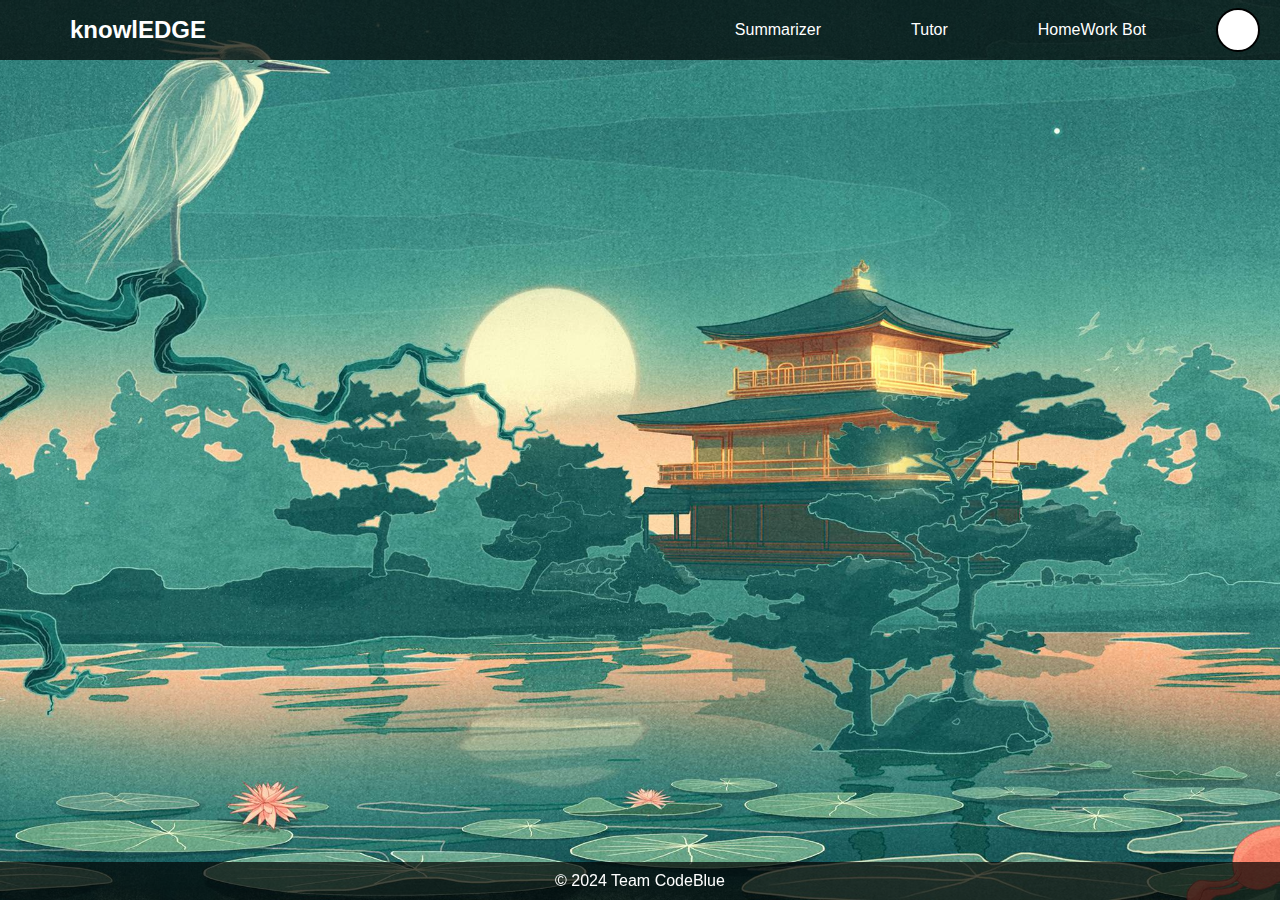
<file: index.html>
<!DOCTYPE html>
<html lang="en">
<head>
    <meta charset="UTF-8">
    <meta name="viewport" content="width=device-width, initial-scale=1.0">
    <title>knowlEDGE Website</title>
    <link rel="stylesheet" href="style.css">
</head>
<body>
    <nav class="navbar">
        <div class="logo">knowlEDGE</div>
        <div class="nav-items">
            <div class="nav-item">Summarizer</div>
            <div class="nav-item">Tutor</div>
            <div class="nav-item">HomeWork Bot</div>
            <div class="profile-circle"></div>
        </div>
    </nav>
    <footer class="footer">
        &copy; 2024 Team CodeBlue
    </footer>
</body>
</html>
</file>
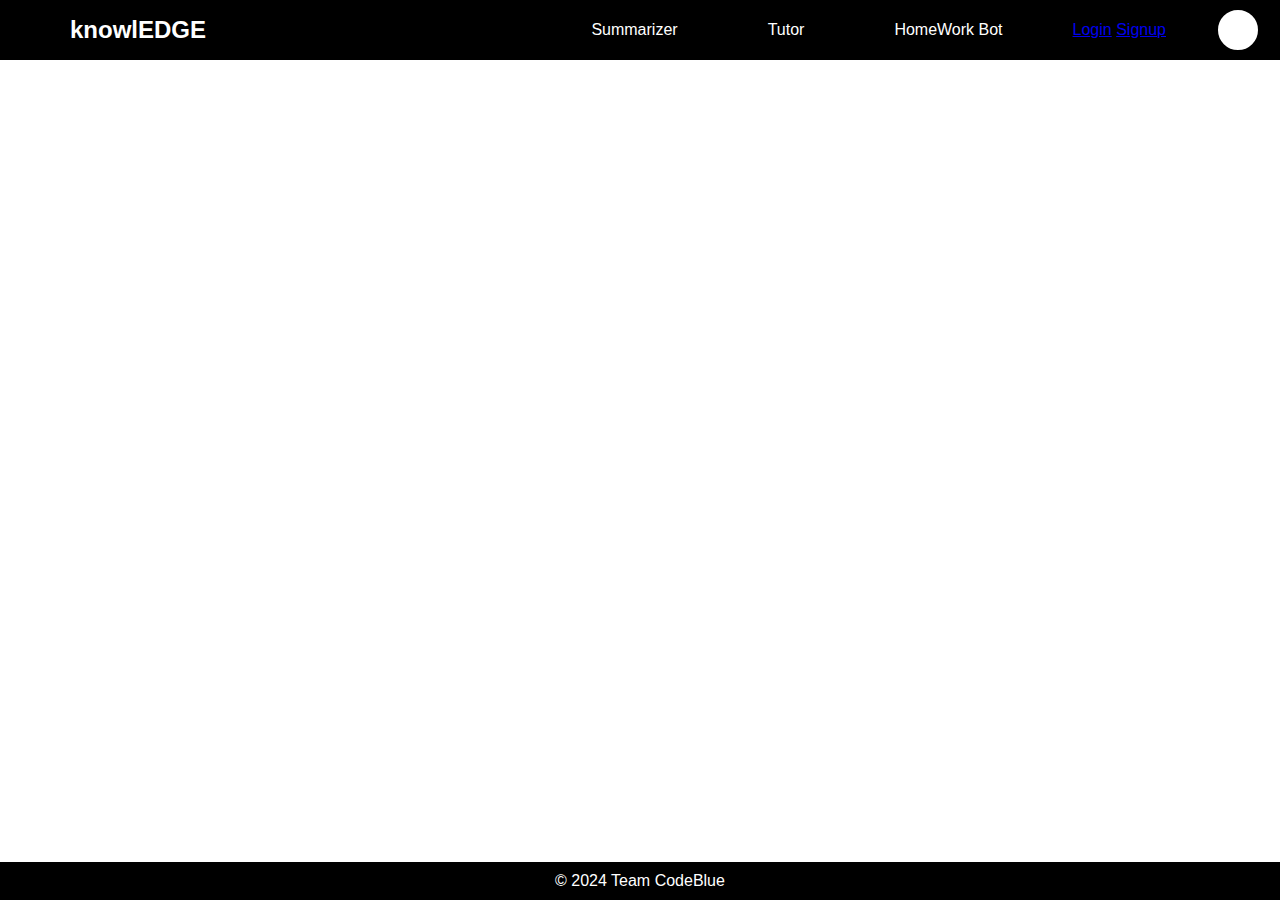
<file: knowlEDGE/index.html>
<!DOCTYPE html>
<html lang="en">
<head>
    <meta charset="UTF-8">
    <meta name="viewport" content="width=device-width, initial-scale=1.0">
    <title>knowlEDGE Website</title>
    <link rel="stylesheet" href="style.css">
</head>
<body>
    <nav class="navbar">
        <div class="logo">knowlEDGE</div>
        <div class="nav-items">
            <div class="nav-item">Summarizer</div>
            <div class="nav-item">Tutor</div>
            <div class="nav-item">HomeWork Bot</div>
            <div class="login-signup">
                <a href="login.html">Login</a>
                <a href="signup.html">Signup</a>
            </div>
            <div class="profile-circle"></div>
        </div>
    </nav>
    <footer class="footer">
        &copy; 2024 Team CodeBlue
    </footer>
</body>
</html>
</file>
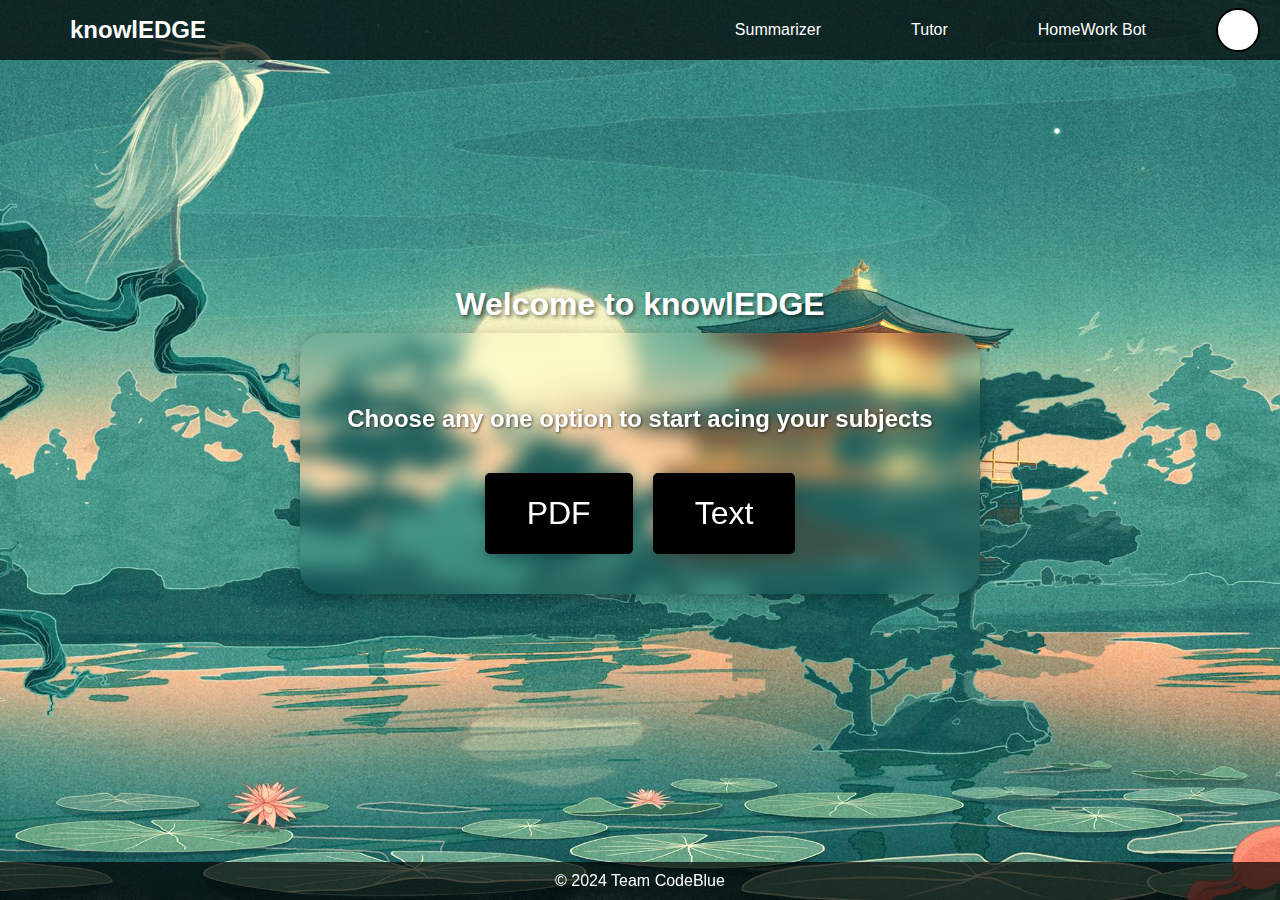
<file: 1.html>
<!DOCTYPE html>
<html lang="en">
<head>
    <meta charset="UTF-8">
    <meta name="viewport" content="width=device-width, initial-scale=1.0">
    <title>knowlEDGE Website</title>
    <link rel="stylesheet" href="style.css">
</head>
<body>
    <nav class="navbar">
        <a href="1.html" class="logo">knowlEDGE</a>
        <div class="nav-items">
            <div class="nav-item" onclick="window.location.href='3.html'">Summarizer</div>
            <div class="nav-item" onclick="window.location.href='4.html'">Tutor</div>
            <div class="nav-item" onclick="window.location.href='5.html'">HomeWork Bot</div>
            <div class="profile-circle"></div>
        </div>
    </nav>
    
    <div class="button-container">
        <h2>Welcome to knowlEDGE</h2>
        <div class="buttons">
            <h4>Choose any one option to start acing your subjects</h4>
            <div class="button-group">
                <button class="redirect-button" onclick="window.location.href='3.html'"><span>PDF</span></button>
                <button class="redirect-button" onclick="window.location.href='3.html'"><span>Text</span></button>
            </div>
        </div>
    </div>
    
    <footer class="footer">
        &copy; 2024 Team CodeBlue
    </footer>
</body>
</html>
</file>
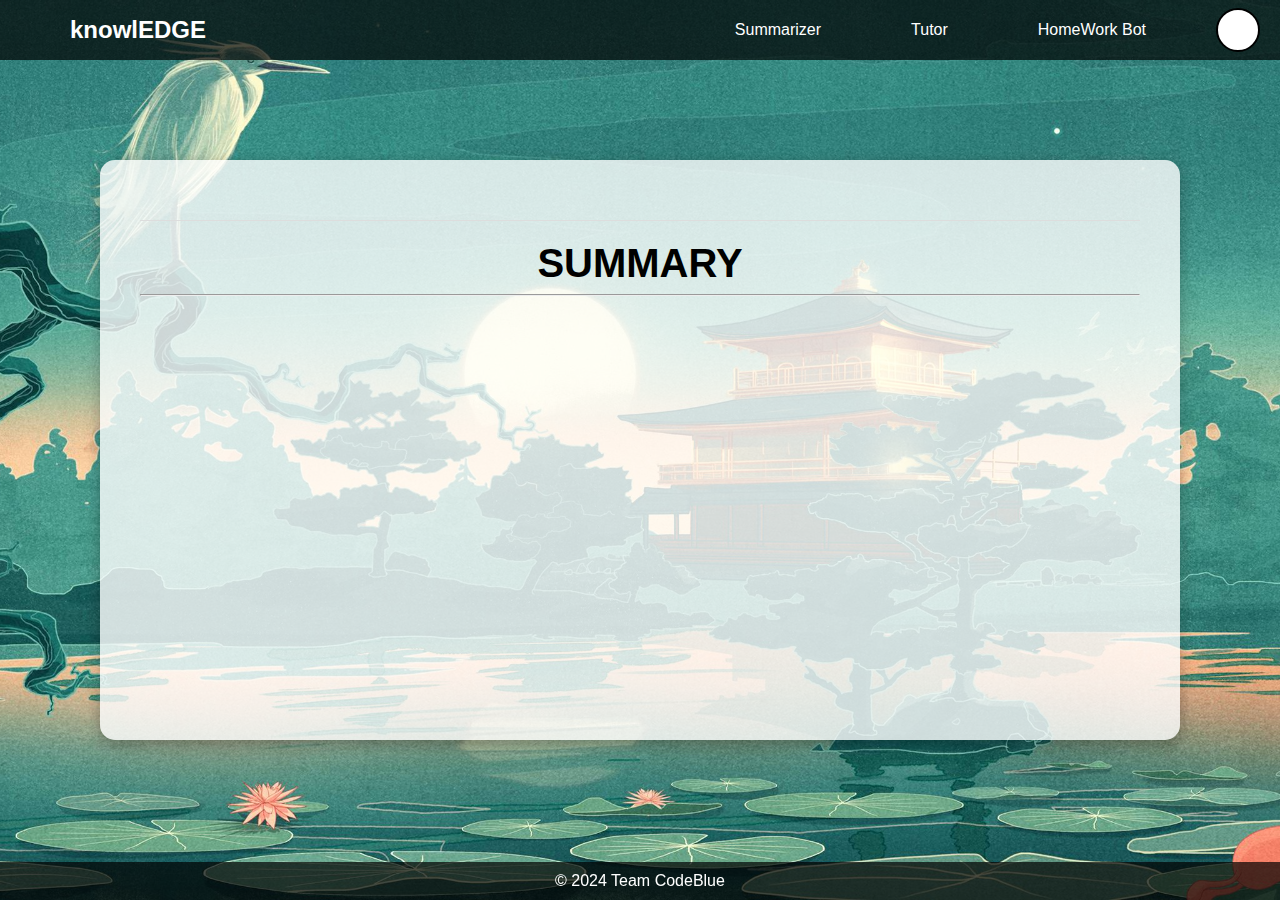
<file: 3.html>
<!DOCTYPE html>
<html lang="en">
<head>
    <meta charset="UTF-8">
    <meta name="viewport" content="width=device-width, initial-scale=1.0">
    <title>knowlEDGE Website</title>
    <link rel="stylesheet" href="style.css">
</head>
<body>
    <nav class="navbar">
        <a href="1.html" class="logo">knowlEDGE</a>
        <div class="nav-items">
            <div class="nav-item" onclick="window.location.href='3.html'">Summarizer</div>
            <div class="nav-item" onclick="window.location.href='4.html'">Tutor</div>
            <div class="nav-item" onclick="window.location.href='5.html'">HomeWork Bot</div>
            <div class="profile-circle"></div>
        </div>
    </nav>
    <div class="summary-box">
        <h1>SUMMARY</h1>
        <hr class="partition-line">
        <!-- Placeholder for API output -->
    </div>
    <footer class="footer">
        &copy; 2024 Team CodeBlue
    </footer>
</body>
</html>
</file>
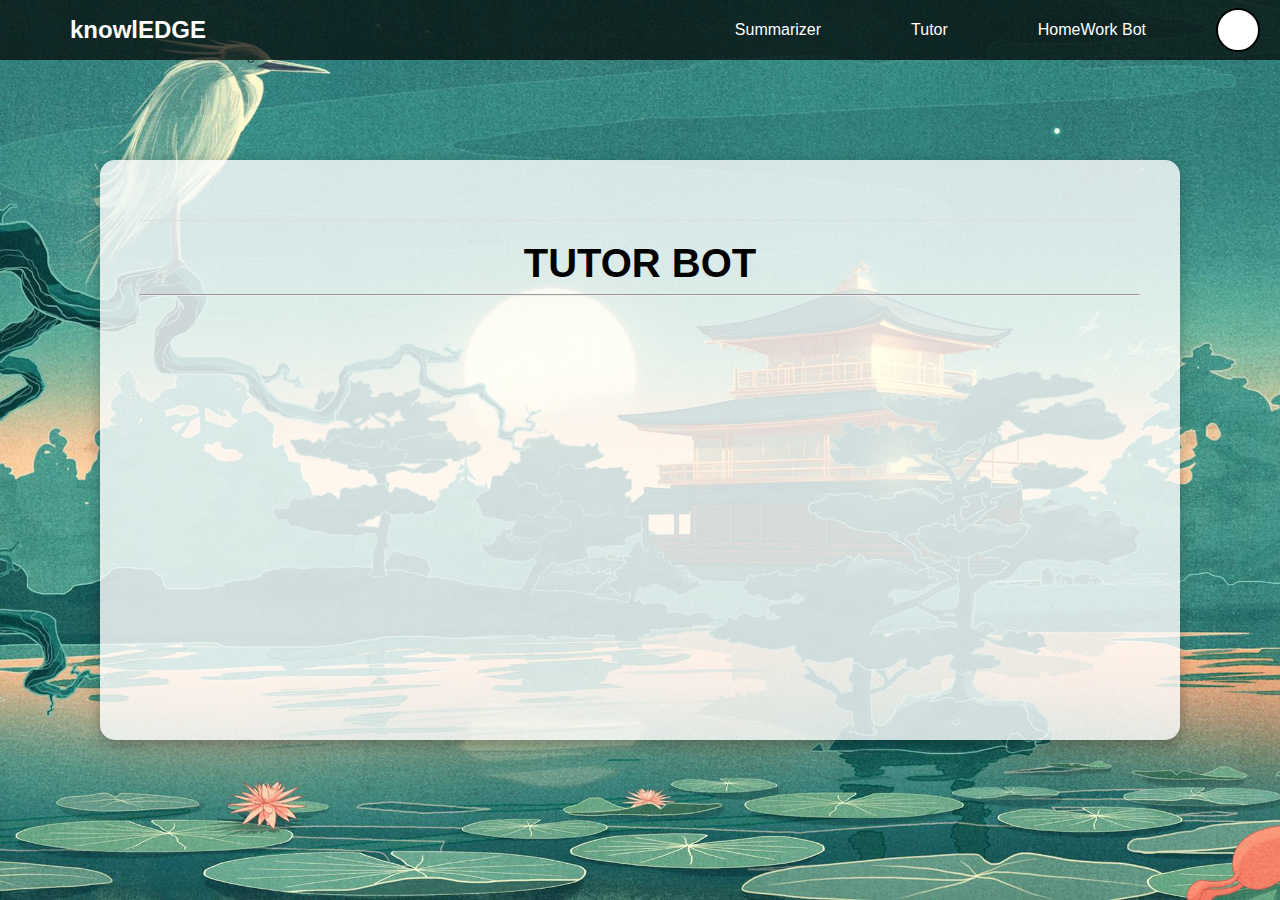
<file: 4.html>
<!DOCTYPE html>
<html lang="en">
<head>
    <meta charset="UTF-8">
    <meta name="viewport" content="width=device-width, initial-scale=1.0">
    <title>knowlEDGE Website</title>
    <link rel="stylesheet" href="style.css">
</head>
<body>
    <nav class="navbar">
        <a href="1.html" class="logo">knowlEDGE</a>
        <div class="nav-items">
            <div class="nav-item" onclick="window.location.href='3.html'">Summarizer</div>
            <div class="nav-item" onclick="window.location.href='4.html'">Tutor</div>
            <div class="nav-item" onclick="window.location.href='5.html'">HomeWork Bot</div>
            <div class="profile-circle"></div>
        </div>
    </nav>
    <div class="summary-box">
        <h1>TUTOR BOT</h1>
        <hr class="partition-line">
        <!-- Placeholder for API output -->
    </div
</file>
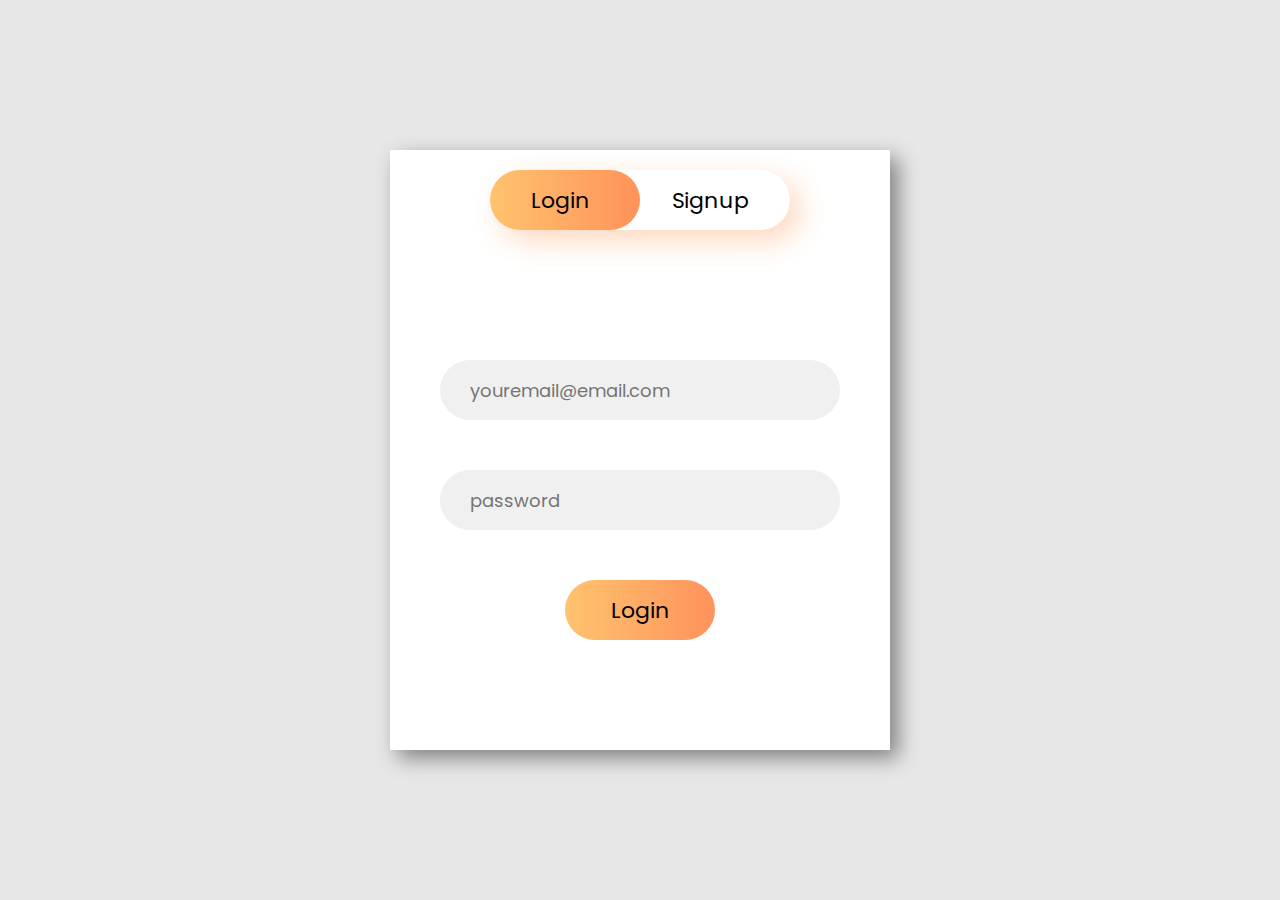
<file: knowlEDGE/login.html>
<!DOCTYPE html>
<html lang="en">
<head>
    <meta charset="UTF-8">
    <meta name="viewport" 
          content="width=device-width, 
                         initial-scale=1.0">
    <title>Login&SignUp</title>
    <link rel="stylesheet" 
          href="style1.css">
</head>

<body>

    <!-- container div -->
    <div class="container">

        <!-- upper button section to select
             the login or signup form -->
        <div class="slider"></div>
        <div class="btn">
            <button class="login">Login</button>
            <button class="signup">Signup</button>
        </div>

        <!-- Form section that contains the
             login and the signup form -->
        <div class="form-section">

            <!-- login form -->
            <div class="login-box">
                <input type="email" 
                       class="email ele" 
                       placeholder="youremail@email.com">
                <input type="password"
                       class="password ele" 
                       placeholder="password">
                <button class="clkbtn">Login</button>
            </div>

            <!-- signup form -->
            <div class="signup-box">
                <input type="text" 
                       class="name ele" 
                       placeholder="Enter your name">
                <input type="email" 
                       class="email ele" 
                       placeholder="youremail@email.com">
                <input type="password" 
                       class="password ele" 
                       placeholder="password">
                <input type="password" 
                       class="password ele" 
                       placeholder="Confirm password">
                <button class="clkbtn">Signup</button>
            </div>
        </div>
    </div>
    <script src="script.js"></script>
</body>
</html>
</file>
<file: style.css>
/* General Styles */
body {
    margin: 0;
    font-family: Arial, sans-serif;
    background: url('1872.jpg') no-repeat center center fixed; /* Background image */
    background-size: cover;
    color: black;
    position: relative;
}

.navbar, .footer, .button-container {
    position: relative;
    z-index: 2; /* Bring navbar, footer, and button container to the front */
}

.navbar {
    display: flex;
    justify-content: space-between;
    align-items: center;
    padding: 0 20px;
    height: 60px;
    background-color: rgba(0, 0, 0, 0.7); /* Semi-transparent background */
    color: white;
}

.logo {
    font-size: 1.5em;
    font-weight: bold;
    padding-left: 50px;
    text-decoration: none; /* Remove underline */
    color: white; /* Ensure the logo color is white */
    transition: color 0.3s ease; /* Smooth transition for color changes */
}

.logo:hover {
    color: white; /* Maintain the same color on hover */
}

.nav-items {
    display: flex;
    gap: 50px; 
    align-items: center;
}

.nav-item {
    padding: 10px 20px;
    cursor: pointer;
    transition: background-color 0.3s ease, border-radius 0.3s ease;
    font-size: 1em;
    border-radius: 15px;
    text-decoration: none; /* Remove underline */
    color: white; /* Ensure the nav item color is white */
}

.nav-item:hover {
    background-color: white;
    color: black;
    border-radius: 15px;
}

.profile-circle {
    width: 40px;
    height: 40px;
    background-color: white;
    border-radius: 50%;
    border: 2px solid black;
}

.footer {
    position: fixed;
    bottom: 0;
    width: 100%;
    text-align: center;
    padding: 10px 0;
    background-color: rgba(0, 0, 0, 0.7); /* Semi-transparent background */
    color: white;
    z-index: 2; /* Ensure footer is above the background */
}

/* Button Container Styles */
.button-container {
    display: flex;
    flex-direction: column;
    justify-content: center;
    align-items: center;
    height: calc(100vh - 60px - 40px); /* Adjust height considering navbar and footer height */
    position: relative;
    z-index: 2; /* Ensure it is above the background image */
}

.buttons {
    background: rgba(0, 0, 0, 0); /* Fully transparent background */
    backdrop-filter: blur(10px); /* Blurs the background behind the element */
    border-radius: 25px; /* Squircle shape */
    padding: 40px;
    display: flex;
    flex-direction: column;
    justify-content: center;
    align-items: center;
    box-shadow: 0 4px 15px rgba(0, 0, 0, 0.3); /* Optional shadow for better visibility */
    width: 80%; /* Adjust as needed */
    max-width: 600px; /* Adjust as needed */
    margin: 0 auto; /* Center the squircle box horizontally */
    position: relative; /* Ensure the squircle is correctly layered */
}

h2 {
    font-size: 2em;
    margin: 0; /* Remove default margin */
    margin-bottom: 10px; /* Space below the h2 element */
    color: #ffffff; /* White color for contrast */
    text-shadow: 2px 2px 4px rgba(0, 0, 0, 0.6); /* Adds shadow for better readability */
    margin-top: -40px; /* Increased negative margin to move the h2 element higher */
}

h4 {
    font-size: 1.5em;
    margin-bottom: 20px; /* Adjusted margin for spacing */
    color: #ffffff; /* White color for contrast */
    text-shadow: 1px 1px 3px rgba(0, 0, 0, 0.6); /* Adds shadow for better readability */
    text-align: center; /* Center text */
}

.button-group {
    display: flex; /* Align buttons side by side */
    gap: 20px; /* Space between buttons */
    margin-top: 20px; /* Space between h4 and buttons */
}

.redirect-button {
    padding: 20px 40px; /* Double the padding to increase button size */
    font-size: 2em; /* Double the font size */
    cursor: pointer;
    border: 2px solid black;
    border-radius: 5px;
    background-color: black;
    color: white;
    position: relative;
    overflow: hidden;
    transition: color 0.3s ease, background-color 0.3s ease, box-shadow 0.3s ease, transform 0.3s ease;
    box-shadow: 0 4px 6px rgba(0, 0, 0, 0.1);
    z-index: 2; /* Ensure buttons are in front */
}

.redirect-button:hover {
    color: black;
    background-color: white;
    box-shadow: 0 8px 15px rgba(0, 0, 0, 0.2);
    transform: translateY(-2px);
}

.redirect-button > span {
    position: relative;
    z-index: 2; /* Ensure text is in front of the circular hover effect */
}

/* Specific Styles for 3.html, 4.html, 5.html */
.summary-box, .tutor-box, .chat-container {
    background: rgba(255, 255, 255, 0.8); /* Slightly transparent white background */
    border-radius: 15px;
    padding: 40px; /* Increased padding for larger content area */
    box-shadow: 0 4px 15px rgba(0, 0, 0, 0.3); /* Shadow for better visibility */
    text-align: center;
    margin: 100px auto 0; /* Center horizontally and adjust margin from top */
    width: 80%; /* Larger width to accommodate more content */
    max-width: 1000px; /* Increased max-width for more space */
    min-height: 500px; /* Ensure a minimum height to accommodate content */
    overflow-y: auto; /* Allow scrolling if content exceeds box size */
}

/* Add a small line for partition */
.summary-box::before, .tutor-box::before, .chat-container::before {
    content: "";
    display: block;
    border-top: 1px solid #ddd; /* Light gray line for partition */
    margin: 20px 0; /* Space above and below the line */
}

/* Heading Styles */
.summary-box h1, .tutor-box h1, .chat-container h1 {
    margin: 0;
    font-size: 2.5em; /* Increased font size for visibility */
    color: black;
}

/* Chat Container Styles */
.chat-container {
    display: flex;
    flex-direction: column;
    align-items: center;
}

.chat-window {
    background: rgba(255, 255, 255, 0.9);
    border-radius: 15px;
    padding: 20px;
    box-shadow: 0 4px 15px rgba(0, 0, 0, 0.3);
    width: 100%;
    height: 60vh; /* Adjust height as needed */
    overflow-y: auto;
    margin-bottom: 20px; /* Space below the chat window */
}

.chat-input-container {
    display: flex;
    gap: 10px; /* Space between input and button */
    width: 100%;
    max-width: 800px; /* Same width as the chat container */
}

.chat-input {
    flex: 1;
    padding: 10px;
    border-radius: 15px;
    border: 2px solid black;
}

.send-button {
    padding: 10px 20px;
    border-radius: 15px;
    border: 2px solid black;
    background-color: black;
    color: white;
    cursor: pointer;
    transition: background-color 0.3s ease, color 0.3s ease;
}

.send-button:hover {
    background-color: white;
    color: black;
}
</file>
<file: knowlEDGE/style.css>
body {
  margin: 0;
  font-family: Arial, sans-serif;
  background-color: white;
  color: black;
}

.navbar {
  display: flex;
  justify-content: space-between;
  align-items: center;
  padding: 0 20px;
  height: 60px;
  background-color: black;
  color: white;
}

.logo {
  font-size: 1.5em;
  font-weight: bold;
  padding-left: 50px;
}

.nav-items {
  display: flex;
  gap: 50px; 
  align-items: center;
}

.nav-item {
  padding: 10px 20px;
  cursor: pointer;
  transition: background-color 0.3s ease, border-radius 0.3s ease;
  font-size: 1em;
  border-radius: 15px;
}

.nav-item:hover {
  background-color: white;
  color: black;
  border-radius: 15px;
}

.profile-circle {
  width: 40px;
  height: 40px;
  background-color: white;
  border-radius: 50%;
  border: 2px solid black;
}

.footer {
  position: fixed;
  bottom: 0;
  width: 100%;
  text-align: center;
  padding: 10px 0;
  background-color: black;
  color: white;
}
</file>
<file: knowlEDGE/style1.css>
@import url(
"https://fonts.googleapis.com/css2?family=Poppins:ital,wght@0,100;0,200;0,300;0,400;0,500;0,600;0,700;0,800;0,900;1,100;1,200;1,300;1,400;1,500;1,600;1,700;1,800;1,900&display=swap");

* {
    margin: 0;
    padding: 0;
    box-sizing: border-box;
    font-family: "Poppins", sans-serif;
}

body {
    height: 100vh;
    width: 100vw;
    display: flex;
    justify-content: center;
    align-items: center;
    flex-direction: column;
    gap: 30px;
    background-color: rgb(231, 231, 231);
}

header {
    width: 100%;
    display: flex;
    flex-direction: column;
    align-items: center;
    justify-content: center;
    gap: 8px;
}

.heading {
    color: rgb(0, 17, 128);
    background-color: azure;
    padding: 10px;
    border-radius: 10px;
    border: 2px solid rgba(0, 17, 128, 0.2);
    box-shadow: 0 4px 8px rgba(0, 17, 128, 0.2);
    text-align: center;
    font-family: 'Arial', sans-serif;
}
.title {
    font-weight: 400;
    letter-spacing: 1.5px;
}

.container {
    height: 600px;
    width: 500px;
    background-color: white;
    box-shadow: 8px 8px 20px rgb(128, 128, 128);
    position: relative;
    overflow: hidden;
}

.btn {
    height: 60px;
    width: 300px;
    margin: 20px auto;
    box-shadow: 10px 10px 30px rgb(254, 215, 188);
    border-radius: 50px;
    display: flex;
    justify-content: space-around;
    align-items: center;
}

.login,
.signup {
    font-size: 22px;
    border: none;
    outline: none;
    background-color: transparent;
    position: relative;
    cursor: pointer;
}

.slider {
    height: 60px;
    width: 150px;
    border-radius: 50px;
    background-image: linear-gradient(to right,
            rgb(255, 195, 110),
            rgb(255, 146, 91));
    position: absolute;
    top: 20px;
    left: 100px;
    transition: all 0.5s ease-in-out;
}

.moveslider {
    left: 250px;
}

.form-section {
    height: 500px;
    width: 1000px;
    padding: 20px 0;
    display: flex;
    position: relative;
    transition: all 0.5s ease-in-out;
    left: 0px;
}

.form-section-move {
    left: -500px;
}

.login-box,
.signup-box {
    height: 100%;
    width: 500px;
    display: flex;
    flex-direction: column;
    align-items: center;
    justify-content: center;
    padding: 0px 40px;
}

.login-box {
    gap: 50px;
}

.signup-box {
    gap: 30px;
}

.ele {
    height: 60px;
    width: 400px;
    outline: none;
    border: none;
    color: rgb(77, 77, 77);
    background-color: rgb(240, 240, 240);
    border-radius: 50px;
    padding-left: 30px;
    font-size: 18px;
}

.clkbtn {
    height: 60px;
    width: 150px;
    border-radius: 50px;
    background-image: linear-gradient(to right,
            rgb(255, 195, 110),
            rgb(255, 146, 91));
    font-size: 22px;
    border: none;
    cursor: pointer;
}

/* For Responsiveness of the page */

@media screen and (max-width: 650px) {
    .container {
        height: 600px;
        width: 300px;
    }

    .title {
        font-size: 15px;
    }

    .btn {
        height: 50px;
        width: 200px;
        margin: 20px auto;
    }

    .login,
    .signup {
        font-size: 19px;
    }

    .slider {
        height: 50px;
        width: 100px;
        left: 50px;
    }

    .moveslider {
        left: 150px;
    }

    .form-section {
        height: 500px;
        width: 600px;
    }

    .form-section-move {
        left: -300px;
    }

    .login-box,
    .signup-box {
        height: 100%;
        width: 300px;
    }

    .ele {
        height: 50px;
        width: 250px;
        font-size: 15px;
    }

    .clkbtn {
        height: 50px;
        width: 130px;
        font-size: 19px;
    }
}

@media screen and (max-width: 320px) {
    .container {
        height: 600px;
        width: 250px;
    }

    .heading {
        font-size: 30px;
    }

    .title {
        font-size: 10px;
    }

    .btn {
        height: 50px;
        width: 200px;
        margin: 20px auto;
    }

    .login,
    .signup {
        font-size: 19px;
    }

    .slider {
        height: 50px;
        width: 100px;
        left: 27px;
    }

    .moveslider {
        left: 127px;
    }

    .form-section {
        height: 500px;
        width: 500px;
    }

    .form-section-move {
        left: -250px;
    }

    .login-box,
    .signup-box {
        height: 100%;
        width: 250px;
    }

    .ele {
        height: 50px;
        width: 220px;
        font-size: 15px;
    }

    .clkbtn {
        height: 50px;
        width: 130px;
        font-size: 19px;
    }
}
</file>
